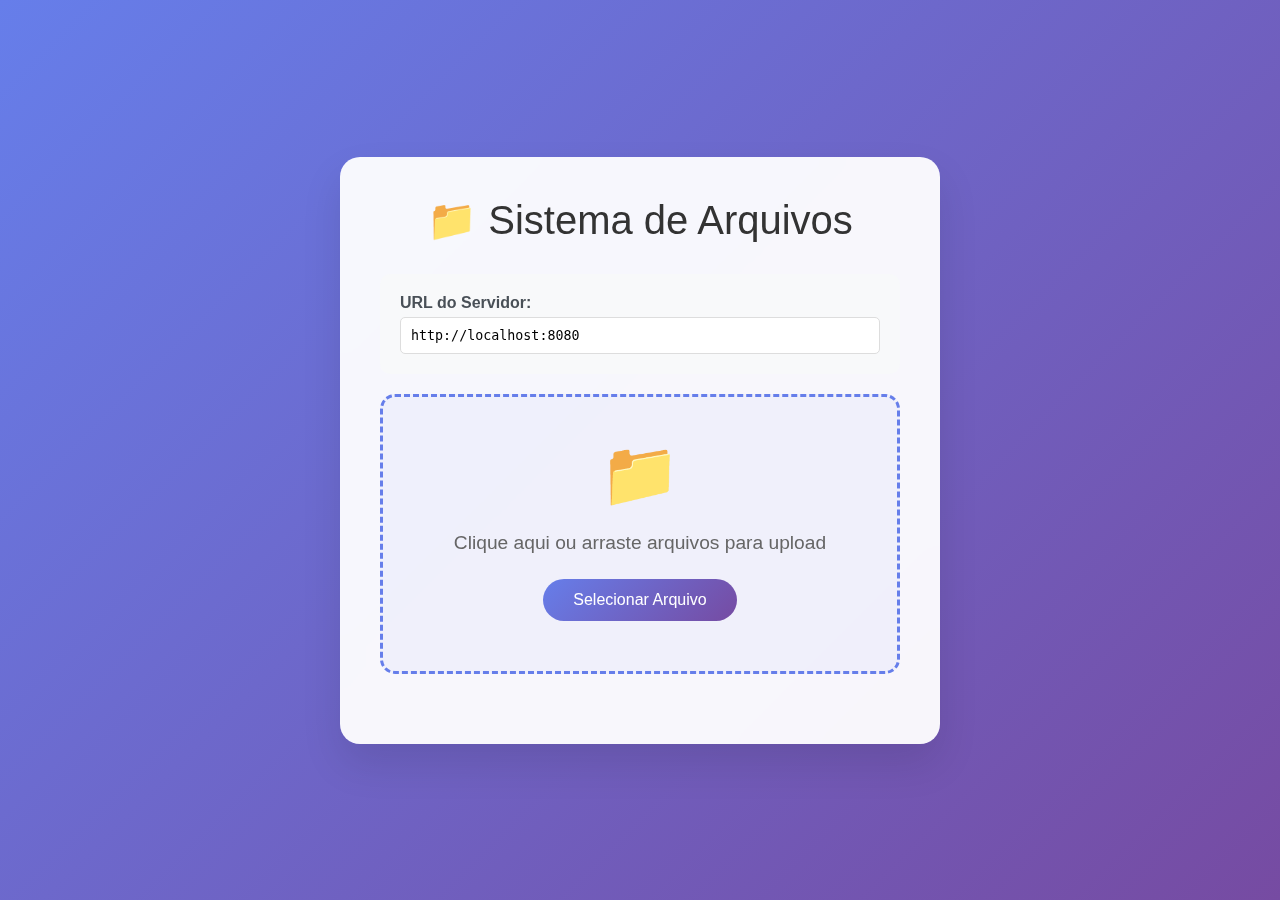
<file: index.html>
<!DOCTYPE html>
<html lang="pt-BR">
<head>
    <meta charset="UTF-8">
    <meta name="viewport" content="width=device-width, initial-scale=1.0">
    <title>Sistema de Armazenamento de Arquivos</title>
    <style>
        * {
            margin: 0;
            padding: 0;
            box-sizing: border-box;
        }

        body {
            font-family: 'Segoe UI', Tahoma, Geneva, Verdana, sans-serif;
            background: linear-gradient(135deg, #667eea 0%, #764ba2 100%);
            min-height: 100vh;
            display: flex;
            align-items: center;
            justify-content: center;
            padding: 20px;
        }

        .container {
            background: rgba(255, 255, 255, 0.95);
            border-radius: 20px;
            padding: 40px;
            box-shadow: 0 20px 40px rgba(0, 0, 0, 0.1);
            backdrop-filter: blur(10px);
            max-width: 600px;
            width: 100%;
        }

        h1 {
            text-align: center;
            color: #333;
            margin-bottom: 30px;
            font-size: 2.5em;
            font-weight: 300;
        }

        .upload-area {
            border: 3px dashed #667eea;
            border-radius: 15px;
            padding: 40px;
            text-align: center;
            background: rgba(102, 126, 234, 0.05);
            transition: all 0.3s ease;
            cursor: pointer;
            margin-bottom: 30px;
        }

        .upload-area:hover {
            border-color: #764ba2;
            background: rgba(118, 75, 162, 0.1);
            transform: translateY(-2px);
        }

        .upload-area.dragover {
            border-color: #4CAF50;
            background: rgba(76, 175, 80, 0.1);
            transform: scale(1.02);
        }

        .upload-icon {
            font-size: 4em;
            color: #667eea;
            margin-bottom: 20px;
        }

        .upload-text {
            color: #666;
            font-size: 1.2em;
            margin-bottom: 15px;
        }

        .file-input {
            display: none;
        }

        .btn {
            background: linear-gradient(135deg, #667eea 0%, #764ba2 100%);
            color: white;
            border: none;
            padding: 12px 30px;
            border-radius: 25px;
            cursor: pointer;
            font-size: 1em;
            transition: all 0.3s ease;
            margin: 10px;
        }

        .btn:hover {
            transform: translateY(-2px);
            box-shadow: 0 10px 20px rgba(102, 126, 234, 0.3);
        }

        .file-info {
            background: #f8f9fa;
            border-radius: 10px;
            padding: 20px;
            margin-top: 20px;
            display: none;
        }

        .file-info.show {
            display: block;
            animation: slideIn 0.3s ease;
        }

        @keyframes slideIn {
            from { opacity: 0; transform: translateY(-10px); }
            to { opacity: 1; transform: translateY(0); }
        }

        .info-item {
            display: flex;
            justify-content: space-between;
            margin-bottom: 10px;
            padding: 8px 0;
            border-bottom: 1px solid #e9ecef;
        }

        .info-label {
            font-weight: bold;
            color: #495057;
        }

        .info-value {
            color: #6c757d;
            font-family: monospace;
        }

        .progress-bar {
            width: 100%;
            height: 8px;
            background: #e9ecef;
            border-radius: 4px;
            margin: 20px 0;
            overflow: hidden;
            display: none;
        }

        .progress-fill {
            height: 100%;
            background: linear-gradient(90deg, #667eea, #764ba2);
            width: 0%;
            transition: width 0.3s ease;
        }

        .status {
            text-align: center;
            padding: 15px;
            border-radius: 8px;
            margin-top: 20px;
            display: none;
        }

        .status.success {
            background: #d4edda;
            color: #155724;
            border: 1px solid #c3e6cb;
        }

        .status.error {
            background: #f8d7da;
            color: #721c24;
            border: 1px solid #f5c6cb;
        }

        .config {
            margin-bottom: 20px;
            padding: 20px;
            background: #f8f9fa;
            border-radius: 10px;
        }

        .config label {
            display: block;
            margin-bottom: 5px;
            font-weight: bold;
            color: #495057;
        }

        .config input {
            width: 100%;
            padding: 10px;
            border: 1px solid #ddd;
            border-radius: 5px;
            font-family: monospace;
        }
    </style>
</head>
<body>
    <div class="container">
        <h1>📁 Sistema de Arquivos</h1>
        
        <div class="config">
            <label for="serverUrl">URL do Servidor:</label>
            <input type="text" id="serverUrl" value="http://localhost:8080" placeholder="http://localhost:8080">
        </div>

        <div class="upload-area" id="uploadArea">
            <div class="upload-icon">📁</div>
            <div class="upload-text">Clique aqui ou arraste arquivos para upload</div>
            <button class="btn" onclick="document.getElementById('fileInput').click()">
                Selecionar Arquivo
            </button>
        </div>

        <input type="file" id="fileInput" class="file-input" multiple>

        <div class="progress-bar" id="progressBar">
            <div class="progress-fill" id="progressFill"></div>
        </div>

        <div class="file-info" id="fileInfo">
            <h3>Informações do Arquivo:</h3>
            <div class="info-item">
                <span class="info-label">Nome:</span>
                <span class="info-value" id="fileName"></span>
            </div>
            <div class="info-item">
                <span class="info-label">Tamanho:</span>
                <span class="info-value" id="fileSize"></span>
            </div>
            <div class="info-item">
                <span class="info-label">Tipo:</span>
                <span class="info-value" id="fileType"></span>
            </div>
            <div class="info-item">
                <span class="info-label">ID Único:</span>
                <span class="info-value" id="fileId"></span>
            </div>
            <div class="info-item">
                <span class="info-label">IP do Cliente:</span>
                <span class="info-value" id="clientIp"></span>
            </div>
            <div class="info-item">
                <span class="info-label">Data/Hora:</span>
                <span class="info-value" id="uploadTime"></span>
            </div>
            
            <button class="btn" onclick="uploadFile()" id="uploadBtn">
                🚀 Fazer Upload
            </button>
        </div>

        <div class="status" id="status"></div>
    </div>

    <script>
        let selectedFile = null;
        let clientIp = 'Detectando...';

        // Detectar IP do cliente
        async function detectClientIp() {
            try {
                const response = await fetch('https://api.ipify.org?format=json');
                const data = await response.json();
                clientIp = data.ip;
                document.getElementById('clientIp').textContent = clientIp;
            } catch (error) {
                clientIp = 'Não detectado';
                document.getElementById('clientIp').textContent = clientIp;
            }
        }

        // Gerar ID único
        function generateUniqueId() {
            return 'file_' + Date.now() + '_' + Math.random().toString(36).substr(2, 9);
        }

        // Formatar tamanho do arquivo
        function formatFileSize(bytes) {
            if (bytes === 0) return '0 Bytes';
            const k = 1024;
            const sizes = ['Bytes', 'KB', 'MB', 'GB'];
            const i = Math.floor(Math.log(bytes) / Math.log(k));
            return parseFloat((bytes / Math.pow(k, i)).toFixed(2)) + ' ' + sizes[i];
        }

        // Configurar eventos de drag and drop
        const uploadArea = document.getElementById('uploadArea');
        const fileInput = document.getElementById('fileInput');

        uploadArea.addEventListener('click', () => {
            fileInput.click();
        });

        uploadArea.addEventListener('dragover', (e) => {
            e.preventDefault();
            uploadArea.classList.add('dragover');
        });

        uploadArea.addEventListener('dragleave', () => {
            uploadArea.classList.remove('dragover');
        });

        uploadArea.addEventListener('drop', (e) => {
            e.preventDefault();
            uploadArea.classList.remove('dragover');
            const files = e.dataTransfer.files;
            if (files.length > 0) {
                handleFileSelection(files[0]);
            }
        });

        fileInput.addEventListener('change', (e) => {
            if (e.target.files.length > 0) {
                handleFileSelection(e.target.files[0]);
            }
        });

        // Manipular seleção de arquivo
        function handleFileSelection(file) {
            selectedFile = file;
            const fileId = generateUniqueId();
            const uploadTime = new Date().toLocaleString('pt-BR');

            document.getElementById('fileName').textContent = file.name;
            document.getElementById('fileSize').textContent = formatFileSize(file.size);
            document.getElementById('fileType').textContent = file.type || 'Desconhecido';
            document.getElementById('fileId').textContent = fileId;
            document.getElementById('uploadTime').textContent = uploadTime;
            
            document.getElementById('fileInfo').classList.add('show');
        }

        // Função de upload
        async function uploadFile() {
            if (!selectedFile) {
                showStatus('Selecione um arquivo primeiro!', 'error');
                return;
            }

            const serverUrl = document.getElementById('serverUrl').value;
            const progressBar = document.getElementById('progressBar');
            const progressFill = document.getElementById('progressFill');
            const uploadBtn = document.getElementById('uploadBtn');

            // Mostrar barra de progresso
            progressBar.style.display = 'block';
            uploadBtn.disabled = true;
            uploadBtn.textContent = 'Enviando...';

            try {
                // Criar FormData com as informações
                const formData = new FormData();
                formData.append('file', selectedFile);
                formData.append('fileId', document.getElementById('fileId').textContent);
                formData.append('clientIp', clientIp);
                formData.append('uploadTime', document.getElementById('uploadTime').textContent);
                formData.append('originalSize', selectedFile.size.toString());

                // Criar XMLHttpRequest para ter controle do progress
                const xhr = new XMLHttpRequest();
                
                xhr.upload.addEventListener('progress', (e) => {
                    if (e.lengthComputable) {
                        const percentComplete = (e.loaded / e.total) * 100;
                        progressFill.style.width = percentComplete + '%';
                    }
                });

                xhr.addEventListener('load', () => {
                    if (xhr.status === 200) {
                        showStatus('Arquivo enviado com sucesso! 🎉', 'success');
                        resetForm();
                    } else {
                        showStatus(`Erro no upload: ${xhr.status} - ${xhr.statusText}`, 'error');
                    }
                    resetUploadState();
                });

                xhr.addEventListener('error', () => {
                    showStatus('Erro de conexão com o servidor', 'error');
                    resetUploadState();
                });

                xhr.open('POST', `${serverUrl}/upload`);
                xhr.send(formData);

            } catch (error) {
                showStatus(`Erro: ${error.message}`, 'error');
                resetUploadState();
            }
        }

        function resetUploadState() {
            document.getElementById('progressBar').style.display = 'none';
            document.getElementById('progressFill').style.width = '0%';
            document.getElementById('uploadBtn').disabled = false;
            document.getElementById('uploadBtn').textContent = '🚀 Fazer Upload';
        }

        function resetForm() {
            selectedFile = null;
            document.getElementById('fileInput').value = '';
            document.getElementById('fileInfo').classList.remove('show');
        }

        function showStatus(message, type) {
            const status = document.getElementById('status');
            status.textContent = message;
            status.className = `status ${type}`;
            status.style.display = 'block';
            
            setTimeout(() => {
                status.style.display = 'none';
            }, 5000);
        }

        // Inicializar
        detectClientIp();

        // Exemplo de como fazer request raw HTTP/1.1 (para referência)
        function createRawHttpRequest(file, metadata) {
            const boundary = '----WebKitFormBoundary' + Math.random().toString(36).substr(2);
            const CRLF = '\r\n';
            
            let body = '';
            
            // Adicionar metadados
            body += `--${boundary}${CRLF}`;
            body += `Content-Disposition: form-data; name="fileId"${CRLF}${CRLF}`;
            body += `${metadata.fileId}${CRLF}`;
            
            body += `--${boundary}${CRLF}`;
            body += `Content-Disposition: form-data; name="clientIp"${CRLF}${CRLF}`;
            body += `${metadata.clientIp}${CRLF}`;
            
            body += `--${boundary}${CRLF}`;
            body += `Content-Disposition: form-data; name="uploadTime"${CRLF}${CRLF}`;
            body += `${metadata.uploadTime}${CRLF}`;
            
            body += `--${boundary}${CRLF}`;
            body += `Content-Disposition: form-data; name="originalSize"${CRLF}${CRLF}`;
            body += `${metadata.originalSize}${CRLF}`;
            
            // Adicionar arquivo
            body += `--${boundary}${CRLF}`;
            body += `Content-Disposition: form-data; name="file"; filename="${file.name}"${CRLF}`;
            body += `Content-Type: ${file.type || 'application/octet-stream'}${CRLF}${CRLF}`;
            // Aqui viria o conteúdo binário do arquivo
            body += `${CRLF}--${boundary}--${CRLF}`;
            
            return {
                method: 'POST',
                headers: {
                    'Content-Type': `multipart/form-data; boundary=${boundary}`,
                    'Content-Length': body.length.toString(),
                    'Host': 'localhost:8080',
                    'User-Agent': 'FileUploadClient/1.0'
                },
                body: body
            };
        }
    </script>
</body>
</html>
</file>
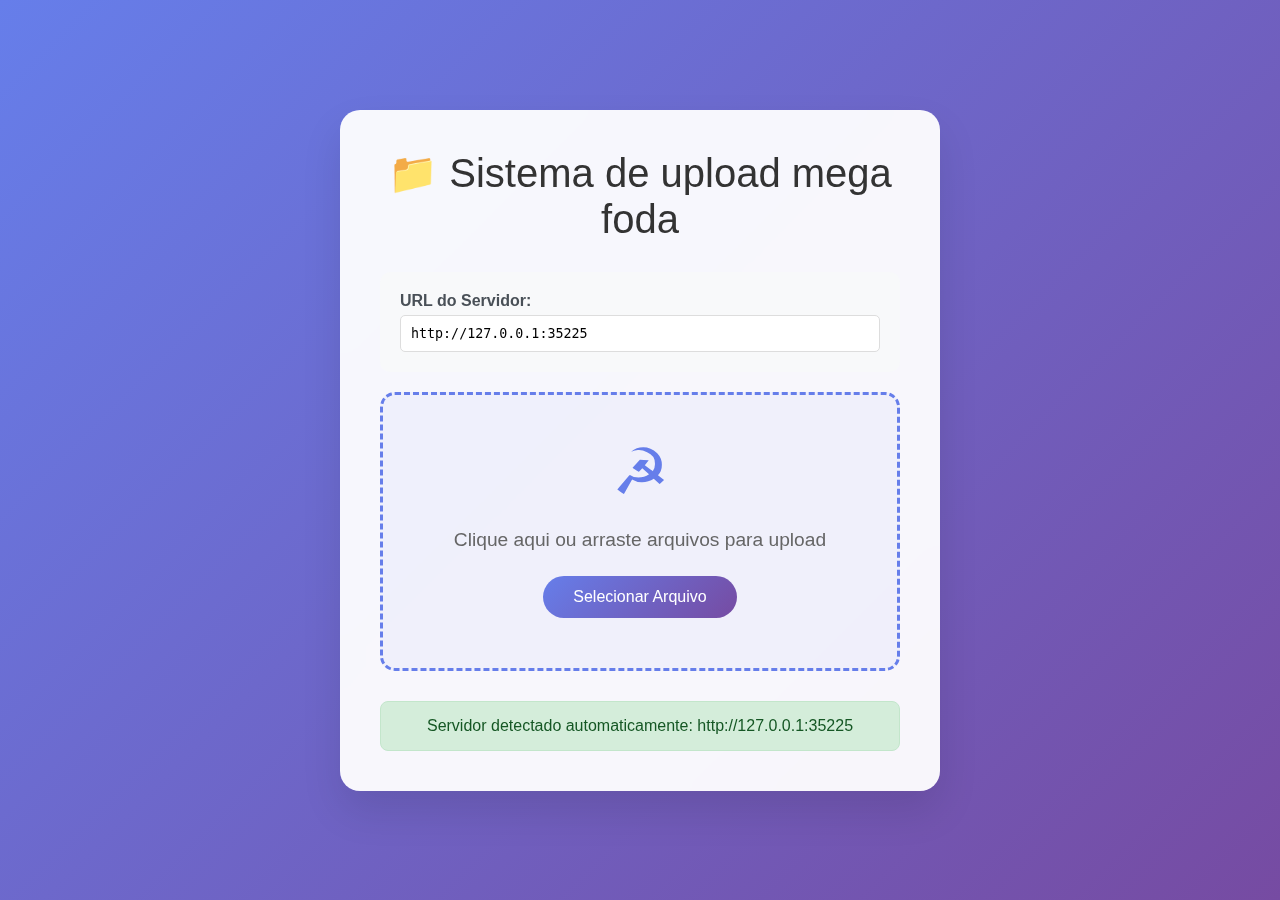
<file: www/index.html>
<!DOCTYPE html>
<html lang="pt-BR">

<head>
    <meta charset="UTF-8">
    <meta name="viewport" content="width=device-width, initial-scale=1.0">
    <title>Sistema de Armazenamento de Arquivos</title>
    <link rel="stylesheet" href="style.css">
</head>

<body>
    <div class="container">
        <h1>📁 Sistema de upload mega foda</h1>
        <div class="config">
            <label for="serverUrl">URL do Servidor:</label>
            <input type="text" id="serverUrl" value="http://localhost:8080" placeholder="http://localhost:8080">
        </div>
        <div class="upload-area" id="uploadArea">
            <div class="upload-icon">☭</div>
            <div class="upload-text">Clique aqui ou arraste arquivos para upload</div>
            <button class="btn" onclick="document.getElementById('fileInput').click()">
                Selecionar Arquivo
            </button>
        </div>
        <input type="file" id="fileInput" class="file-input" multiple>
        <div class="progress-bar" id="progressBar">
            <div class="progress-fill" id="progressFill"></div>
        </div>
        <div class="file-info" id="fileInfo">
            <h3>Informações do Arquivo:</h3>
            <div class="info-item">
                <span class="info-label">Nome:</span>
                <span class="info-value" id="fileName"></span>
            </div>
            <div class="info-item">
                <span class="info-label">Tamanho:</span>
                <span class="info-value" id="fileSize"></span>
            </div>
            <div class="info-item">
                <span class="info-label">Tipo:</span>
                <span class="info-value" id="fileType"></span>
            </div>
            <div class="info-item">
                <span class="info-label">ID Único:</span>
                <span class="info-value" id="fileId"></span>
            </div>
            <div class="info-item">
                <span class="info-label">IP do Cliente:</span>
                <span class="info-value" id="clientIp"></span>
            </div>
            <div class="info-item">
                <span class="info-label">Data/Hora:</span>
                <span class="info-value" id="uploadTime"></span>
            </div>
            <button class="btn" onclick="uploadFile()" id="uploadBtn">
                🚀 Fazer Upload
            </button>
        </div>
        <div class="status" id="status"></div>
    </div>
    <script src="script.js"></script>
</body>

</html>
</file>
<file: www/style.css>
* {
    margin: 0;
    padding: 0;
    box-sizing: border-box;
}

body {
    font-family: 'Segoe UI', Tahoma, Geneva, Verdana, sans-serif;
    background: linear-gradient(135deg, #667eea 0%, #764ba2 100%);
    min-height: 100vh;
    display: flex;
    align-items: center;
    justify-content: center;
    padding: 20px;
}

.container {
    background: rgba(255, 255, 255, 0.95);
    border-radius: 20px;
    padding: 40px;
    box-shadow: 0 20px 40px rgba(0, 0, 0, 0.1);
    backdrop-filter: blur(10px);
    max-width: 600px;
    width: 100%;
}

h1 {
    text-align: center;
    color: #333;
    margin-bottom: 30px;
    font-size: 2.5em;
    font-weight: 300;
}

.upload-area {
    border: 3px dashed #667eea;
    border-radius: 15px;
    padding: 40px;
    text-align: center;
    background: rgba(102, 126, 234, 0.05);
    transition: all 0.3s ease;
    cursor: pointer;
    margin-bottom: 30px;
}

.upload-area:hover {
    border-color: #764ba2;
    background: rgba(118, 75, 162, 0.1);
    transform: translateY(-2px);
}

.upload-area.dragover {
    border-color: #4CAF50;
    background: rgba(76, 175, 80, 0.1);
    transform: scale(1.02);
}

.upload-icon {
    font-size: 4em;
    color: #667eea;
    margin-bottom: 20px;
}

.upload-text {
    color: #666;
    font-size: 1.2em;
    margin-bottom: 15px;
}

.file-input {
    display: none;
}

.btn {
    background: linear-gradient(135deg, #667eea 0%, #764ba2 100%);
    color: white;
    border: none;
    padding: 12px 30px;
    border-radius: 25px;
    cursor: pointer;
    font-size: 1em;
    transition: all 0.3s ease;
    margin: 10px;
}

.btn:hover {
    transform: translateY(-2px);
    box-shadow: 0 10px 20px rgba(102, 126, 234, 0.3);
}

.file-info {
    background: #f8f9fa;
    border-radius: 10px;
    padding: 20px;
    margin-top: 20px;
    display: none;
}

.file-info.show {
    display: block;
    animation: slideIn 0.3s ease;
}

@keyframes slideIn {
    from {
        opacity: 0;
        transform: translateY(-10px);
    }

    to {
        opacity: 1;
        transform: translateY(0);
    }
}

.info-item {
    display: flex;
    justify-content: space-between;
    margin-bottom: 10px;
    padding: 8px 0;
    border-bottom: 1px solid #e9ecef;
}

.info-label {
    font-weight: bold;
    color: #495057;
}

.info-value {
    color: #6c757d;
    font-family: monospace;
}

.progress-bar {
    width: 100%;
    height: 8px;
    background: #e9ecef;
    border-radius: 4px;
    margin: 20px 0;
    overflow: hidden;
    display: none;
}

.progress-fill {
    height: 100%;
    background: linear-gradient(90deg, #667eea, #764ba2);
    width: 0%;
    transition: width 0.3s ease;
}

.status {
    text-align: center;
    padding: 15px;
    border-radius: 8px;
    margin-top: 20px;
    display: none;
}

.status.success {
    background: #d4edda;
    color: #155724;
    border: 1px solid #c3e6cb;
}

.status.error {
    background: #f8d7da;
    color: #721c24;
    border: 1px solid #f5c6cb;
}

.config {
    margin-bottom: 20px;
    padding: 20px;
    background: #f8f9fa;
    border-radius: 10px;
}

.config label {
    display: block;
    margin-bottom: 5px;
    font-weight: bold;
    color: #495057;
}

.config input {
    width: 100%;
    padding: 10px;
    border: 1px solid #ddd;
    border-radius: 5px;
    font-family: monospace;
}
</file>
